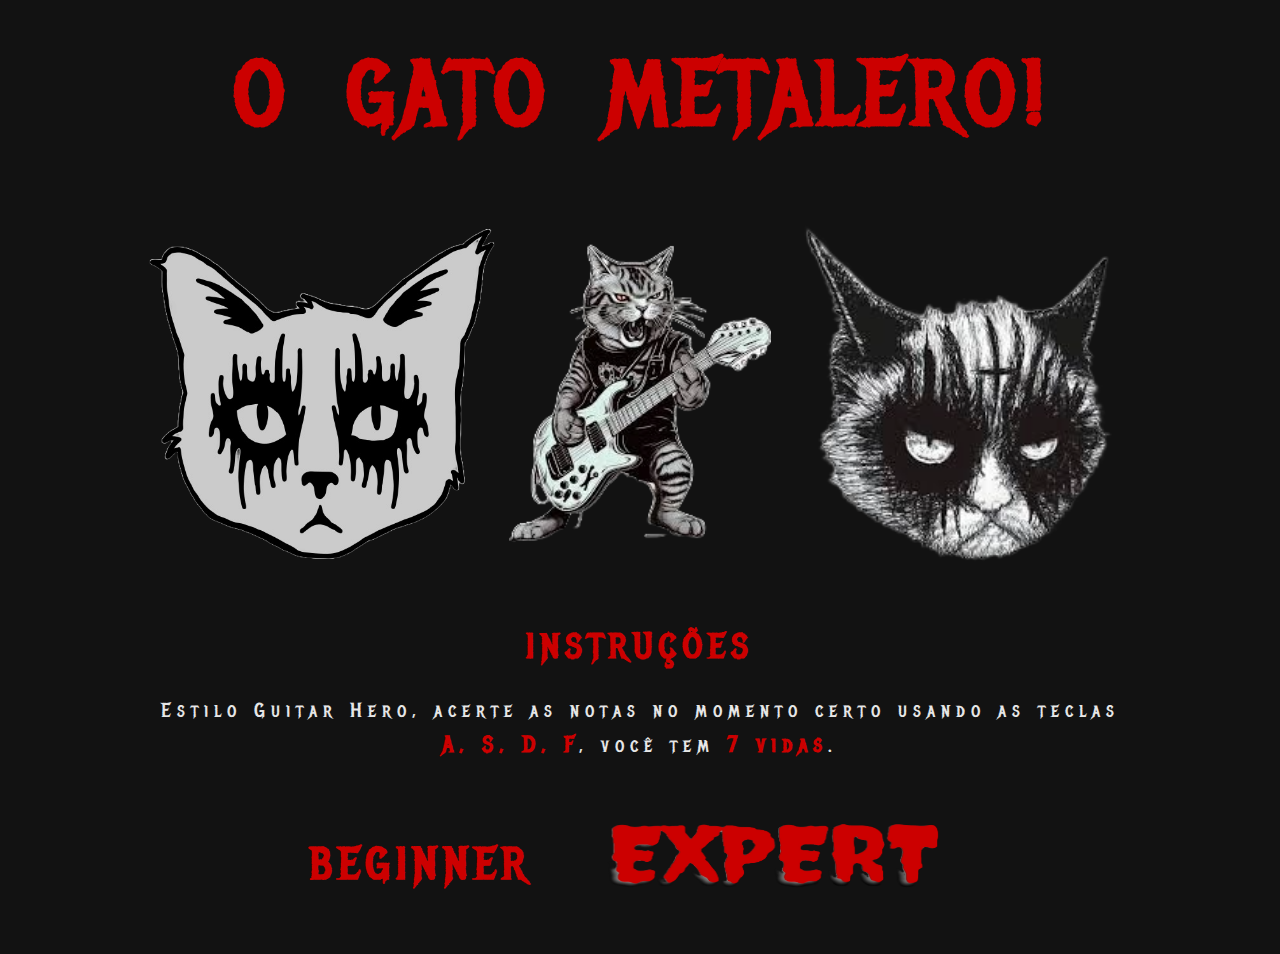
<file: index.html>
<!doctype HTML>
<html>
<head>
  <meta charset="UTF-8">
  <meta name="viewport" content="width=device-width, initial-scale=1.0">
  <link rel="stylesheet" href="style.css">
  <link href="https://fonts.googleapis.com/css2?family=Metal+Mania&display=swap" rel="stylesheet">
  <title>O GATO METALEIRO!</title>
</head>
<body>
  <h1>O GATO METALERO!</h1>
  <img src="images/metal-cat1.jpg" height="350" alt="metalcat1"> 
  <img src="images/metal-cat2.jpg" height="350" alt="metalcat2">
  <img src="images/metal-cat3.jpg" height="350" alt="metalcat3">
  <h2>Instruções</h2>
  <p>Estilo Guitar Hero, acerte as notas no momento certo usando as teclas <br> <strong>A, S, D, F</strong>, você tem <strong>7 vidas</strong>.</p>
  <a href="game.html"><h3>Beginner</h3></a><a href="game2.html"><h4><img src="images/expert.jpg" height="100" length="100" width="400"></h4></a>
</body>
</html>
</file>
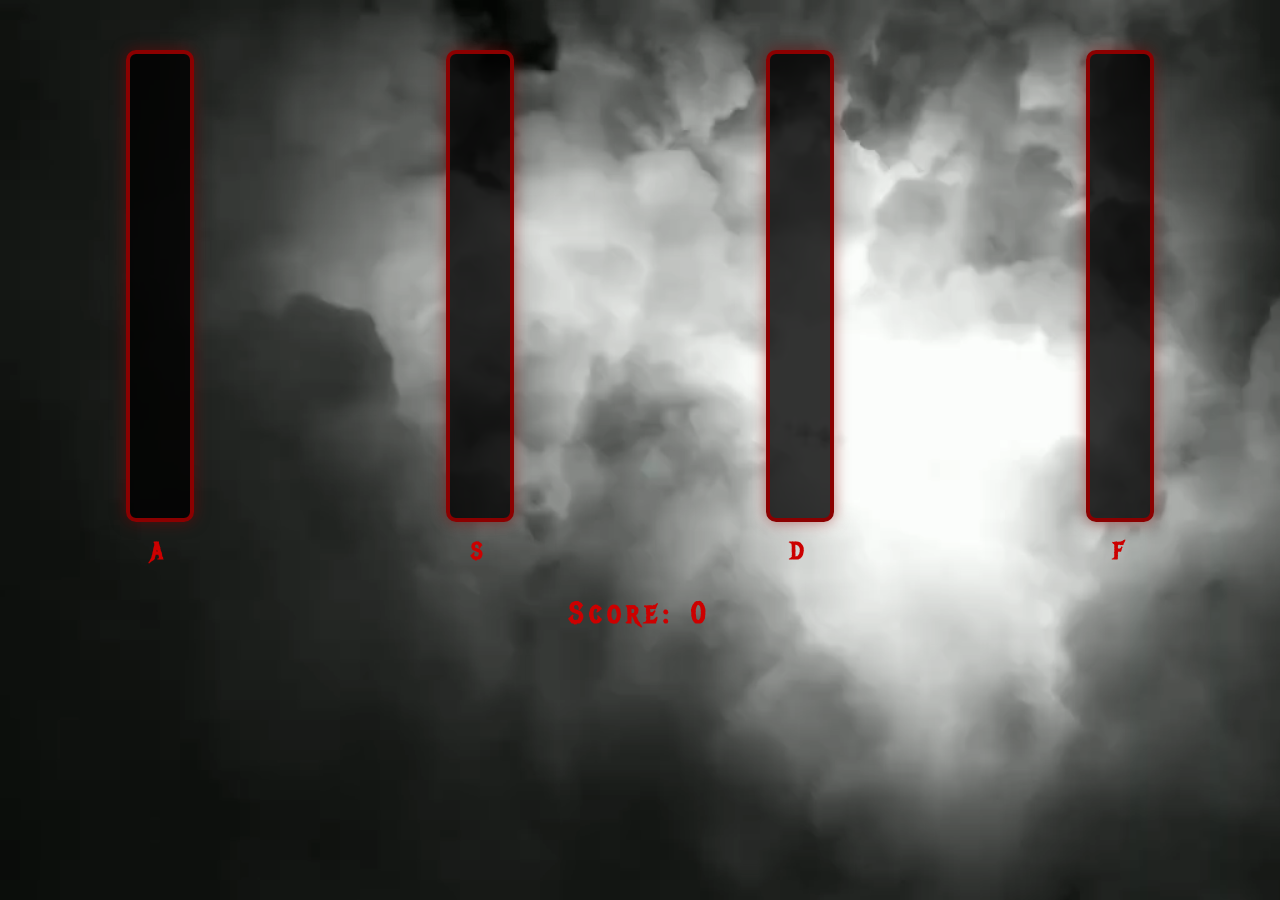
<file: game.html>
<!doctype HTML>
<html>
<head>
  <meta charset="UTF-8">
  <meta name="viewport" content="width=device-width, initial-scale=1.0">
  <link rel="stylesheet" href="style.css">
  <script src="script.js" defer></script>
  <link href="https://fonts.googleapis.com/css2?family=Metal+Mania&display=swap" rel="stylesheet">
  <title>GATO METALERO Beginner</title>
</head>
<body class="page-beginner">
<video id="background-video" muted autoplay loop>
  <source src="images/background-video2.mp4" type="video/mp4">
  Seu navegador não suporta o vídeo.
</video>
  <div id="game-container">
    <div class="note-column">
      <div class="note-line" id="line-a"></div>
      <div class="key-label">A</div>
    </div>
    <div class="note-column">
      <div class="note-line" id="line-s"></div>
      <div class="key-label">S</div>
    </div>
    <div class="note-column">
      <div class="note-line" id="line-d"></div>
      <div class="key-label">D</div>
    </div>
    <div class="note-column">
      <div class="note-line" id="line-f"></div>
      <div class="key-label">F</div>
    </div>
  </div>
  <div id="score">Score: 0</div>
  <div id="game-over" class="hidden">
    <h2>Game Over!</h2>
    <em>Sua pontuação: <span id="final-score"></span></em> <br>
    <em><div id="high-score">Recorde: 0</div></em>
    <button onclick="restartGame()">Tentar novamente</button> <br>
    <a href="index.html">Voltar</a>
  </div>
</body>
</html>
</file>
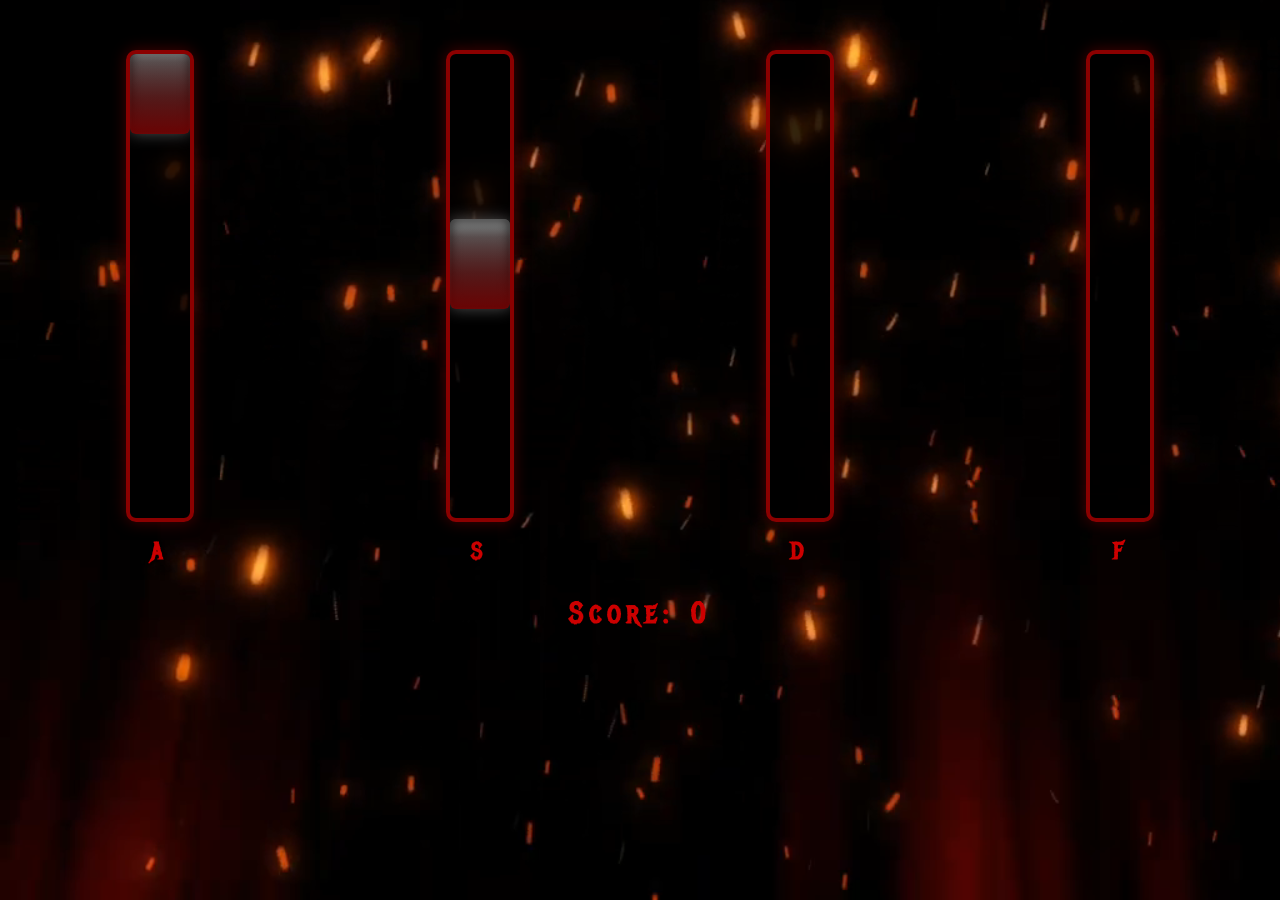
<file: game2.html>
<!doctype HTML>
<html>
<head>
  <meta charset="UTF-8">
  <meta name="viewport" content="width=device-width, initial-scale=1.0">
  <link rel="stylesheet" href="style.css">
  <script src="script2.js" defer></script>
  <link href="https://fonts.googleapis.com/css2?family=Metal+Mania&display=swap" rel="stylesheet">
  <title>GATO METALERO Expert</title>
</head>
<body class="page-expert">
<video id="background-video" muted autoplay loop>
  <source src="images/background-video1.mp4" type="video/mp4">
  Seu navegador não suporta o vídeo.
</video>
  <div id="game-container">
    <div class="note-column">
      <div class="note-line" id="line-a"></div>
      <div class="key-label">A</div>
    </div>
    <div class="note-column">
      <div class="note-line" id="line-s"></div>
      <div class="key-label">S</div>
    </div>
    <div class="note-column">
      <div class="note-line" id="line-d"></div>
      <div class="key-label">D</div>
    </div>
    <div class="note-column">
      <div class="note-line" id="line-f"></div>
      <div class="key-label">F</div>
    </div>
  </div>
  <div id="score">Score: 0</div>
  <div id="game-over" class="hidden">
    <h2>Game Over!</h2>
    <em>Sua pontuação: <span id="final-score"></span></em> <br>
    <em><div id="high-score">Recorde: 0</div></em>
    <button onclick="restartGame()">Tentar novamente</button> <br>
    <a href="index.html">Voltar</a>
  </div>
</body>
</html>
</file>
<file: style.css>
#background-video {
  position: fixed;
  top: 0;
  left: 0;
  min-width: 100%;
  min-height: 100%;
  z-index: -1;
  object-fit: cover;
}
body {
    font-size: 20px;
    color: #e6e6e6;
    background-color: #121212;
    font-family: 'Metal Mania', sans-serif;
    font-weight: 400;
    font-style: normal;
    text-decoration: none;
    text-transform: none;
    letter-spacing: 0.3em;
    line-height: 1.6;
    text-align: center;
    margin: 0;
    padding: 0;
    text-align: center;
}
#game-container {
  display: flex;
  justify-content: space-around;
  height: 520px;
  margin-top: 50px;
  position: relative;
}
.note-column {
  display: flex;
  flex-direction: column;
  align-items: center;
}
.note-line {
  width: 60px; /* Aumenta a largura */
  height: 500px;
  background-color: rgba(0, 0, 0, 0.8); /* Fundo escuro para combinar com a temática */
  position: relative;
  overflow: hidden;
  border: 4px solid #8B0000; /* Altera a cor da borda para um vermelho mais escuro */
  border-radius: 10px; /* Adiciona bordas arredondadas */
  box-shadow: 0 0 15px rgba(139, 0, 0, 0.5); /* Adiciona sombra para um efeito mais dramático */
}

.note {
  width: 60px;
  height: 90px; /* Shape of the note */
  background: linear-gradient(to bottom, #888888, #555555 20%, #2f2f2f 60%, #1a1a1a); /* Dark metallic gradient */
  border-radius: 6px; /* Slightly sharper corners */
  position: absolute;
  top: -100px; /* Adjust positioning */
  box-shadow: 
    0px 0px 15px rgba(255, 255, 255, 0.3), /* Highlight on edges */
    inset 0px 0px 12px rgba(0, 0, 0, 0.8), /* Deep inner shadow for depth */
    inset 0px 0px 3px rgba(255, 255, 255, 0.2); /* Subtle top shine */
  overflow: hidden; /* Hide overflow for the blood effect */
}

.note::after {
  content: '';
  position: absolute;
  bottom: 0; /* Position at the bottom */
  left: 0;
  width: 100%;
  height: 150%; /* Height of the blood effect */
  background: linear-gradient(to top, rgba(128, 0, 0, 0.8), rgba(128, 0, 0, 0) 60%); /* Dark blood effect */
}

.key-label {
  margin-top: 10px;
  font-size: 24px;
  font-weight: bold;
  color: #cc0000;
  font-weight:900;
}
#score {
  font-size: 30px;
  margin-top: 20px;
  color: #cc0000;
  font-weight: 900;
}
.hidden {
  display: none;
}

#game-over {
  margin-top: 30px;
}

.note-line.flash {
  animation: flash-red 0.2s ease-in-out;
}
@keyframes flash-red {
  0% {
    background-color: rgba(255, 0, 0, 0.7);
  }
  100% {
    background-color: rgba(255, 255, 255, 0.1);
  }
}
.note-line.flash-white {
  animation: flash-white 0.2s ease-in-out;
}
@keyframes flash-white {
  0% {
    background-color: rgba(255, 255, 255, 0.7);
  }
  100% {
    background-color: rgba(255, 255, 255, 0.1);
  }
}
.fire-effect {
  position: absolute;
  bottom: 0;
  left: 0; 
  width: 100%;
  height: 100px;
  background: transparent;
  pointer-events: none;
}

.fire-flame {
  position: absolute;
  bottom: 0;
  left: 0%; 
  width: 100%; 
  height: 60%;
  background: radial-gradient(ellipse at bottom, rgba(255,165,0,1) 20%, rgba(255,69,0,1) 50%, rgba(255,0,0,0) 80%);
  border-radius: 50% 50% 0 0;
  opacity: 0.8;
  transform-origin: bottom center;
  animation: flame-animation 0.4s ease-out forwards;
}

@keyframes flame-animation {
  0% {
    transform: scale(1);
    opacity: 1;
  }
  100% {
    transform: scale(2.5); 
    opacity: 0;
  }
}

h1 {
    word-spacing: 20px;
    font-size: 90px;
    color: #cc0000;
    background-color: transparent;
    text-transform: uppercase;
    font-style: normal;
    font-weight: 900;
    line-height: 1.2;
    margin-bottom: 70px;
    padding-top: 1px;
    margin-top: 40px;
}
h2 {
    word-spacing: 7px;
    font-size: 35px;
    color: #cc0000;
    font-style: normal;
    font-weight: 900;
    margin-top: 40px;
    margin-bottom: 20px;
    text-transform: uppercase;
}
p {
    font-size: 20px;
    word-spacing: normal;
}
strong {
    color: #cc0000;
    font-size: 23px;
}
h3 {
    color: #cc0000;
    text-transform: uppercase;
    font-size: 45px;
    text-decoration: none;
    font-weight: 900;
    position: relative;
    bottom: 65px;
    right: 50px;
    margin-bottom: -30px;
    margin-left: -30px;
    margin-right: -30px;
}
h4 {
    color: #cc0000;
    text-transform: uppercase;
    font-size: 45px;
    text-decoration: none;
    font-weight: 900;
    position: relative;
    bottom: 40px;
    left: 50px;
    margin-bottom: -30px;
    margin-left: -30px;
    margin-right: -30px;
}
a {
    text-decoration: none;
    font-weight: 700;
    display: inline-block;
    color:#cc0000;
}
a:hover {
    transform: scale(1.15);
}
button {
    font-family: 'Metal Mania', sans-serif;
    color: #cc0000;
    text-transform: uppercase;
    font-size: 30px;
    text-decoration: none;
    font-weight: 900;
    background-color: transparent;
    margin: 10px;
    border: none;
    cursor: pointer;
}
button:hover {
    transform: scale(1.15);
}
em {
    font-style: normal;
    color: white;
    font-weight: 700;
}
</file>
